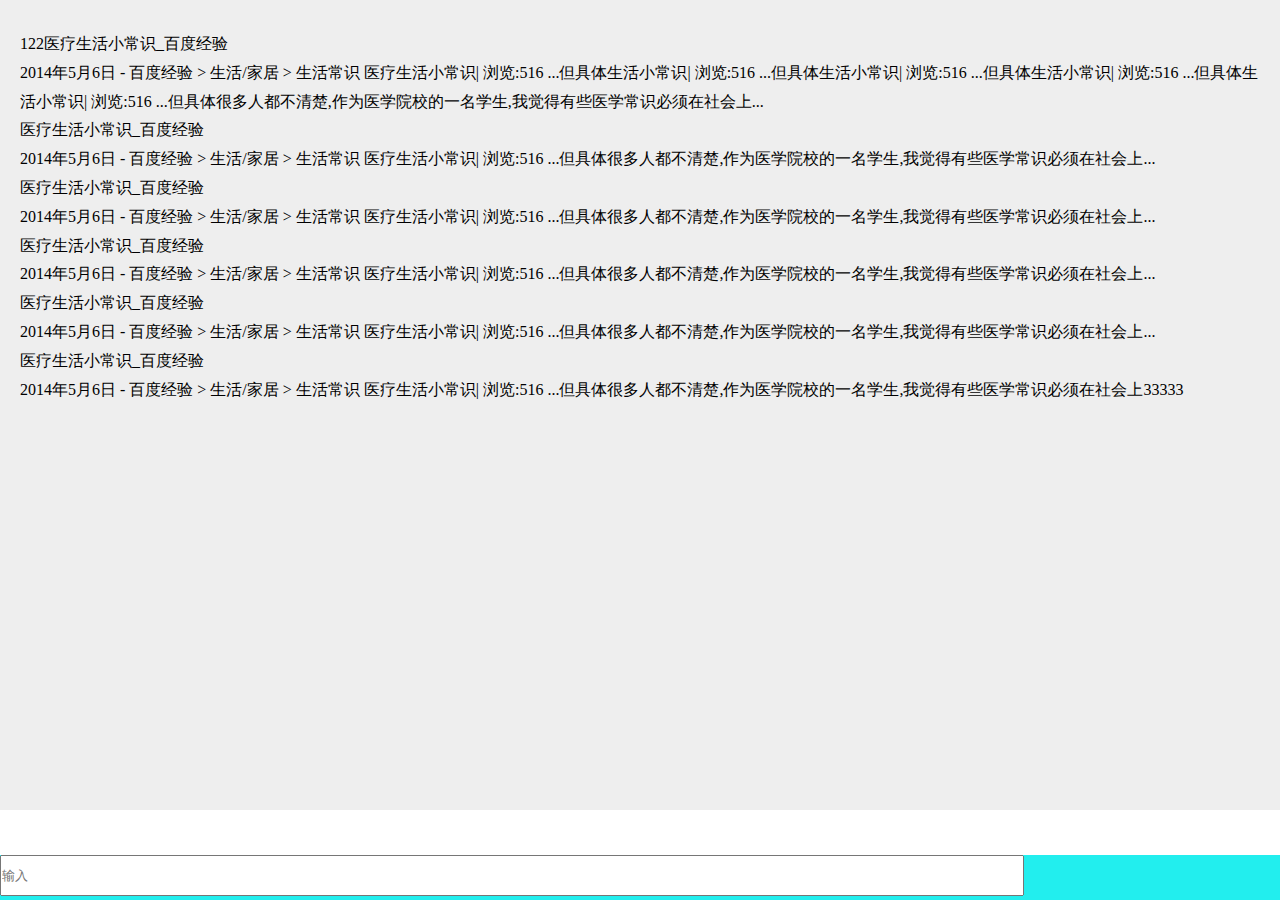
<file: test1.html>
<!DOCTYPE html>
<html lang="en">

<head>
    <meta charset="UTF-8">
    <title>简单测试底部input</title>
     <meta name="viewport" content="maximum-scale=1.0,minimum-scale=1.0,user-scalable=0,width=device-width,initial-scale=1.0" />
    <style>
    * {
      margin: 0;
      padding: 0;

      -webkit-box-sizing: border-box;
    -moz-box-sizing: border-box;
    box-sizing: border-box;
    }
	html,body{width: 100%; /* height: 100%;  */background: #fff; /* overflow: hidden; */}
	#main{ width: 100%; height: 90%;line-height: 180%; position: absolute; top: 0px;  bottom: 50px; background-color: #eee;overflow: hidden;}
	.wrap{ width: 100%; height: 100%;overflow: auto;padding: 20px;padding-top: 30px; }

	.foot{position: fixed; height: 45px; width: 100%; bottom: 0; left: 0;background-color: #2ee; z-index: 2;}
	.foot input{ width: 80%; height: 90%; }
    </style>
    <script src="js/jquery3.min.js"></script>
</head>

<body>
	<div class="foot"><input type="text" placeholder="输入"></div>
    <div id="main">
    	<div class="wrap">
    		<p>122医疗生活小常识_百度经验</p>
    		<p>2014年5月6日 - 百度经验 > 生活/家居 > 生活常识 医疗生活小常识| 浏览:516 ...但具体生活小常识| 浏览:516 ...但具体生活小常识| 浏览:516 ...但具体生活小常识| 浏览:516 ...但具体生活小常识| 浏览:516 ...但具体很多人都不清楚,作为医学院校的一名学生,我觉得有些医学常识必须在社会上...</p><p>医疗生活小常识_百度经验</p>
    		<p>2014年5月6日 - 百度经验 > 生活/家居 > 生活常识 医疗生活小常识| 浏览:516 ...但具体很多人都不清楚,作为医学院校的一名学生,我觉得有些医学常识必须在社会上...</p><p>医疗生活小常识_百度经验</p>
    		<p>2014年5月6日 - 百度经验 > 生活/家居 > 生活常识 医疗生活小常识| 浏览:516 ...但具体很多人都不清楚,作为医学院校的一名学生,我觉得有些医学常识必须在社会上...</p><p>医疗生活小常识_百度经验</p>
    		<p>2014年5月6日 - 百度经验 > 生活/家居 > 生活常识 医疗生活小常识| 浏览:516 ...但具体很多人都不清楚,作为医学院校的一名学生,我觉得有些医学常识必须在社会上...</p><p>医疗生活小常识_百度经验</p>
    		<p>2014年5月6日 - 百度经验 > 生活/家居 > 生活常识 医疗生活小常识| 浏览:516 ...但具体很多人都不清楚,作为医学院校的一名学生,我觉得有些医学常识必须在社会上...</p><p>医疗生活小常识_百度经验</p>
    		<p>2014年5月6日 - 百度经验 > 生活/家居 > 生活常识 医疗生活小常识| 浏览:516 ...但具体很多人都不清楚,作为医学院校的一名学生,我觉得有些医学常识必须在社会上33333</p>
    	</div>
    </div>
</body>

</html>
<script>
// 在输入框获取焦点, 键盘弹起后, 真的是一行代码
var interval = setInterval(function() {
    document.body.scrollTop = document.body.scrollHeight
}, 100)

/*console.log(document.body.scrollTop+"--"+document.body.scrollHeight);
document.body.scrollTop = -200;
document.addEventListener("scroll", myFunction);
function myFunction() {
    console.log(document.body.scrollTop+"-----"+document.body.scrollHeight);
}*/
</script>
</file>
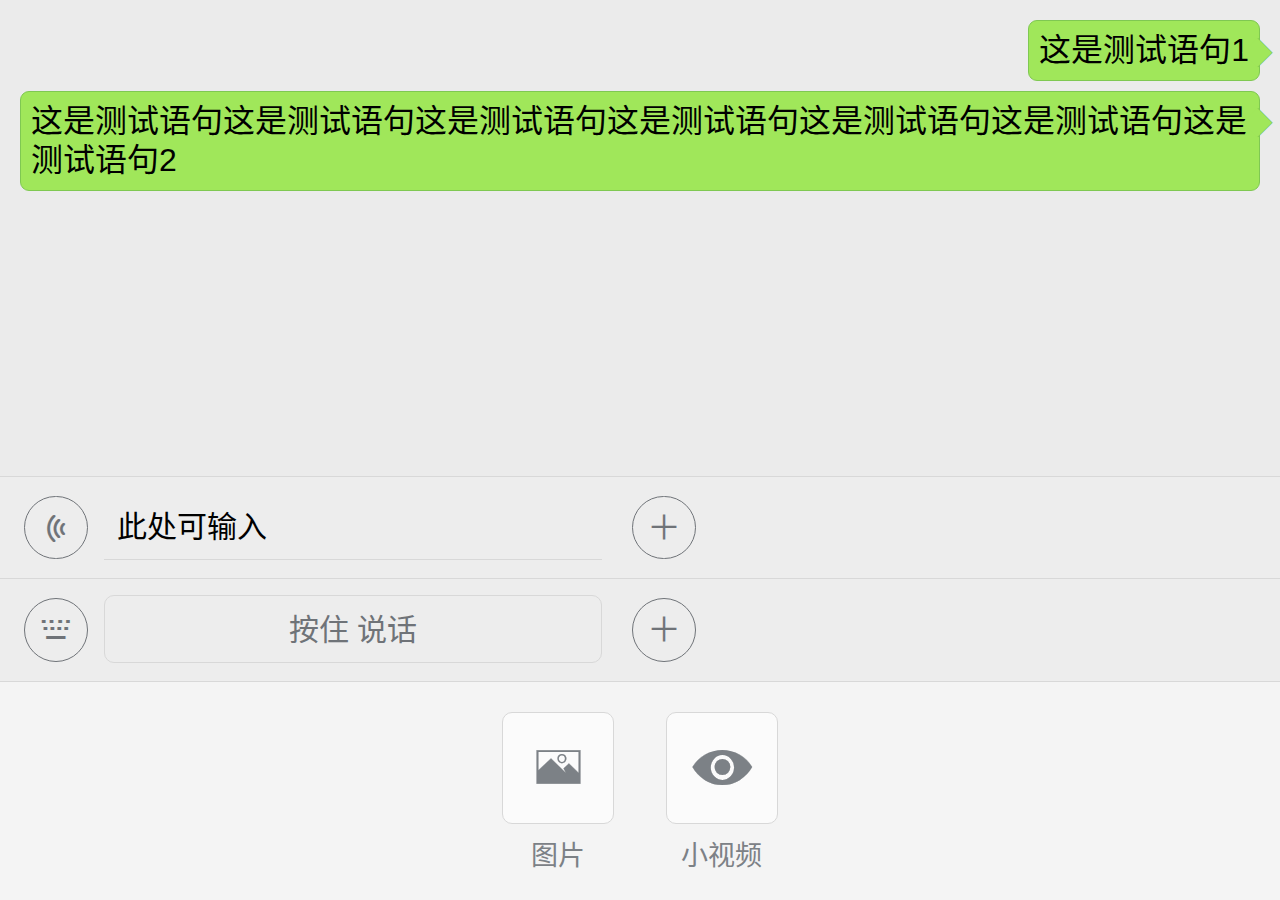
<file: webs.html>
<!DOCTYPE html>
<html lang="zh-CN">

<head>
    <meta charset="utf-8" />
    <meta name="viewport" content="maximum-scale=1.0,minimum-scale=1.0,user-scalable=0,width=device-width,initial-scale=1.0" />
    <meta name="apple-mobile-web-app-capable" content="yes" />
    <meta name='apple-touch-fullscreen' content='yes'>
    <meta content="fullscreen=yes,preventMove=no" name="ML-Config">
    <meta name="apple-mobile-web-app-status-bar-style" content="black" />
    <meta name="format-detection" content="telephone=no,email=no,address=no" />
    <link rel="stylesheet" href="font/iconfont.css">
    <link rel="stylesheet" href="reset.css">
    <link rel="stylesheet" href="common.css">
    <title>创智易商HTML版--未带js</title>
</head>

<body>
    <div class="main">
        <ul class="list">
            <li><div class="txt">这是测试语句1</div></li>
            <li><div class="txt">这是测试语句这是测试语句这是测试语句这是测试语句这是测试语句这是测试语句这是测试语句2</div></li>
        </ul>

    </div>
    <!-- 文字输入 -->
    <div class="foot">

        <!-- 文字输入面板 -->
        <div class="bar">
            <div class="btn btn_sound"> <i class="ii ii-yuyin-copy1-copy"></i> </div>
            <div class="foot_input" contentEditable=true>此处可输入</div>
            <div class="btn btn_add" > <i class="ii ii-jiahao1" ></i> </div>
            <div class="btn_rect" style="display: none">发送</div>
        </div>

        <!-- 语音输入面板 -->
        <div class="bar">
            <div class="btn btn_keyboard"> <i class="ii ii-jianpan1-copy"></i> </div>
            <div class="btn_sound">按住 说话</div>
            <div class="btn btn_add"> <i class="ii ii-jiahao1" ></i> </div>
        </div>


        <div class="cl"></div>
        <ul class="ico_cont" >
            <li>
                <div class="btn_big"><i class="ii ii-tp"></i></div>
                <h2>图片</h2>
            </li>
            <li>
                <div class="btn_big"><i class="ii ii-yanjing-copy"></i></div>
                <h2>小视频</h2>
            </li>
        </ul>
    </div>

</body>
<script src="js/adapter.js"></script>
</html>
</file>
<file: font/iconfont.css>
@font-face {font-family: "ii";
  src: url('iconfont.eot?t=1480081192922'); /* IE9*/
  src: url('iconfont.eot?t=1480081192922#iefix') format('embedded-opentype'), /* IE6-IE8 */
  url('iconfont.woff?t=1480081192922') format('woff'), /* chrome, firefox */
  url('iconfont.ttf?t=1480081192922') format('truetype'), /* chrome, firefox, opera, Safari, Android, iOS 4.2+*/
  url('iconfont.svg?t=1480081192922#ii') format('svg'); /* iOS 4.1- */
}

.ii {
  font-family:"ii" !important;
  font-size:16px;
  font-style:normal;
  -webkit-font-smoothing: antialiased;
  -webkit-text-stroke-width: 0.2px;
  -moz-osx-font-smoothing: grayscale;
}

.ii-jiahao1:before { content: "\e608"; }

.ii-tp:before { content: "\e618"; }

.ii-yanjing-copy:before { content: "\e602"; }

.ii-xiaolian-copy:before { content: "\e6e5"; }

.ii-yuyin-copy1-copy:before { content: "\e6e6"; }

.ii-jianpan1-copy:before { content: "\e6e7"; }
</file>
<file: common.css>
html,body{width: 100%; height: 100%; background: #ebebeb;}
[v-cloak] { display: none;}

.main{
width: 100%; height: 90%;overflow: hidden;
	font-size: 0.54rem; line-height: 160%;
}
.wrap{width: 100%;height: 100%;overflow: auto;}
.foot{ width: 100%;bottom:0;
    left:0;
    right: 0; position: absolute; }

.bar{position: relative; width: 100%; border-top: 1px #d8d8d8 solid; font-size: 0; background-color: #ededed;
	padding: 0.35rem 0 0.4rem 2.311111rem;  }

.foot_input{resize:none; width: 11.07rem; background: none; border-radius: 0;min-height: 1.511111rem; border: none;border-bottom: 1px #d8d8d8 solid;  line-height: 140%; max-height: 4rem; outline: none;
	font-size: 0.666667rem;overflow: hidden; padding: 0.3rem 0.3rem 0.2rem .3rem; width: 45p }
.btn_sound{ width: 11.07rem; height: 1.511111rem; border: 1px #d8d8d8 solid;border-radius: 0.222222rem; text-align: center;  line-height: 1.511111rem; max-height: 4rem; color: #6f7378;
	font-size: 0.666667rem;overflow: hidden; padding: .0rem 0.3rem 0.0rem .3rem;  }
.foot_input:hover{border-bottom-color: #1aad19;}

.btn{position: absolute;left: 0; bottom: 0.42rem;width: 1.422222rem; height: 1.422222rem;line-height: 1.422222rem; border: 1px #6f7378 solid; border-radius: 50%; text-align: center;color: #6f7378; display: inline-block;
overflow: hidden;
}
.btn .ii{font-size: 0.8rem}
.btn_sound,.btn_keyboard{left: 0.533333rem;}
.btn_smile{left: 11.911111rem;}
.btn_add{left: 14.044444rem}

.btn_rect{position: absolute;left: 13.74rem; bottom: 0.42rem;width: 1.955556rem; height: 1.422222rem;line-height: 1.4222rem; border-radius: 5px; background-color: #1aad19; border: 1px #25a325 solid; color: #fff; text-align: center; font-size: 0.577778rem}

.ico_cont{height: 5.333333rem width: 100%; background: #f4f4f4; text-align: center; padding: 30px;border-top: 1px #d8d8d8 solid;}
.ico_cont li{display: inline-block; margin: 0 0.53rem; }
.ico_cont li .btn_big{ background-color: #fbfbfb; border-radius: 10px; border: 1px #d8d8d8 solid; width: 2.488889rem;height: 2.488889rem; padding-top: 0.6rem; margin-bottom: 0.42rem; color: #7c8186; }
.ico_cont li .btn_big i{font-size: 1.3rem}
.ico_cont li h2{ color: #7c8186; font-size: 0.6rem;}

.list{padding: 20px;}
.list li{  margin-bottom: 10px; display: block; text-align: right;}
.list li .txt{border-radius: 0.2rem; font-size: 0.71rem;background-color: #a0e75a; padding:10px 10px; display: inline-block; border: 1px #7fc852 solid;position: relative;text-align: left;word-wrap: break-word;
       word-break: break-all;}
.list li .txt:before{content: "◆";color: #7fc852; position: absolute; top: 0.3rem; right: -0.32rem; font-size: 0.666667rem;}
.list li .txt:after{content: "◆"; color: #a0e75a; position: absolute; top: 0.3rem; right: -0.28rem; font-size: 0.666667rem; }

i.no{display: none;}
</file>
